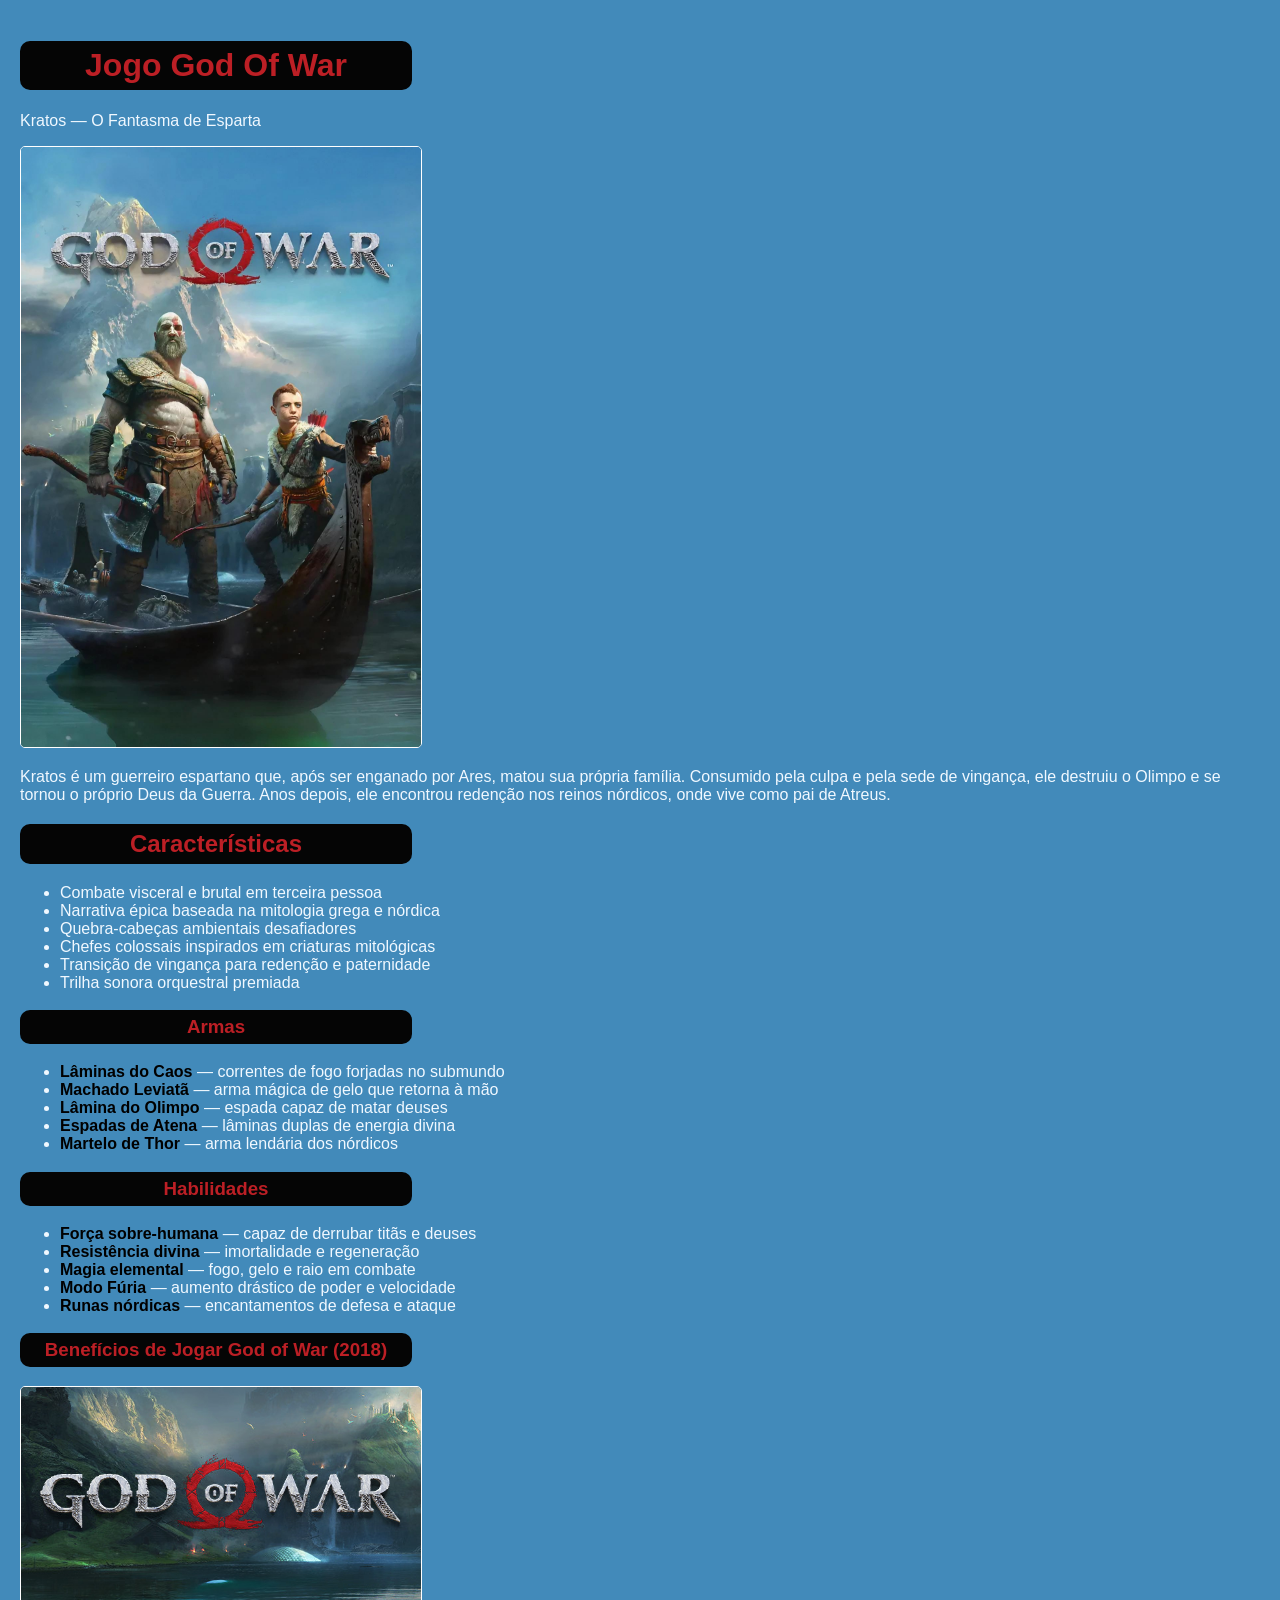
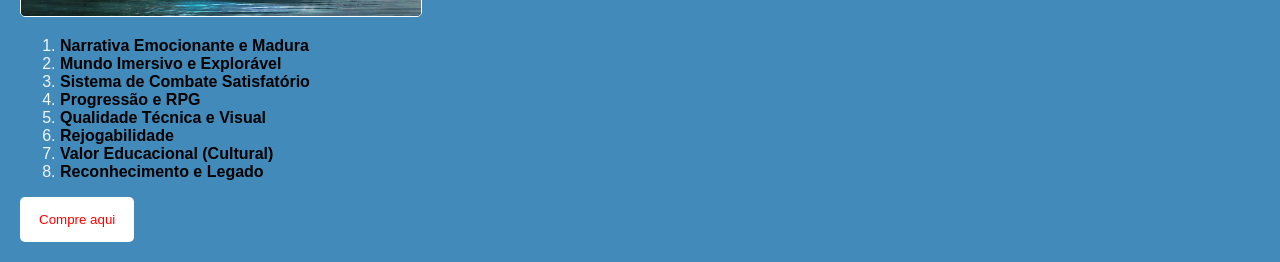
<file: index.html>
<!doctype html>
<html lang="pt-br">
  <head>
    <meta charset="UTF-8" />
    <meta name="viewport" content="width=device-width, initial-scale=1.0" />
    <title>God of war</title>
    <link rel="stylesheet" href="style.css" />
  </head>
  <body>
    <header>
      <h1>Jogo God Of War</h1>
      <p>Kratos — O Fantasma de Esparta</p>
      <img
        id="img-destaque"
        src="img/god-of-war-2018.jpg"
        alt="Kratos e Atreus"
      />

      <p>
        Kratos é um guerreiro espartano que, após ser enganado por Ares, matou
        sua própria família. Consumido pela culpa e pela sede de vingança, ele
        destruiu o Olimpo e se tornou o próprio Deus da Guerra. Anos depois, ele
        encontrou redenção nos reinos nórdicos, onde vive como pai de Atreus.
      </p>
    </header>

    <main>
      <h2>Características</h2>

      <ul>
        <li>Combate visceral e brutal em terceira pessoa</li>
        <li>Narrativa épica baseada na mitologia grega e nórdica</li>
        <li>Quebra-cabeças ambientais desafiadores</li>
        <li>Chefes colossais inspirados em criaturas mitológicas</li>
        <li>Transição de vingança para redenção e paternidade</li>
        <li>Trilha sonora orquestral premiada</li>
      </ul>

      <h3>Armas</h3>

      <ul>
        <li>
          <span class="destaque">Lâminas do Caos</span> — correntes de fogo
          forjadas no submundo
        </li>
        <li>
          <span class="destaque">Machado Leviatã</span> — arma mágica de gelo
          que retorna à mão
        </li>
        <li>
          <span class="destaque">Lâmina do Olimpo</span> — espada capaz de matar
          deuses
        </li>
        <li>
          <span class="destaque">Espadas de Atena</span> — lâminas duplas de
          energia divina
        </li>
        <li>
          <span class="destaque">Martelo de Thor</span> — arma lendária dos
          nórdicos
        </li>
      </ul>

      <h3>Habilidades</h3>

      <ul>
        <li>
          <span class="destaque">Força sobre-humana</span> — capaz de derrubar
          titãs e deuses
        </li>
        <li>
          <span class="destaque">Resistência divina</span> — imortalidade e
          regeneração
        </li>
        <li>
          <span class="destaque">Magia elemental</span> — fogo, gelo e raio em
          combate
        </li>
        <li>
          <span class="destaque">Modo Fúria</span> — aumento drástico de poder e
          velocidade
        </li>
        <li>
          <span class="destaque">Runas nórdicas</span> — encantamentos de defesa
          e ataque
        </li>
      </ul>

      <h3>Benefícios de Jogar God of War (2018)</h3>
      <img id="img-destaque" src="img/gof-of-war-.jpg" width="400" alt="" />
      <ol>
        <li><span class="destaque">Narrativa Emocionante e Madura</span></li>
        <li><span class="destaque">Mundo Imersivo e Explorável</span></li>
        <li><span class="destaque">Sistema de Combate Satisfatório</span></li>
        <li><span class="destaque">Progressão e RPG</span></li>
        <li><span class="destaque">Qualidade Técnica e Visual</span></li>
        <li><span class="destaque">Rejogabilidade</span></li>
        <li><span class="destaque">Valor Educacional (Cultural)</span></li>
        <li><span class="destaque">Reconhecimento e Legado</span></li>
      </ol>
    </main>

    <footer>
      <button>
        <!-- <a href="https://store.steampowered.com/app/1593500/God_of_War/" target="_blank" rel="noopener noreferrer">Mais Informações do jogo acesse</a> -->
        <a
          href="https://store.steampowered.com/app/1593500/God_of_War/"
          target="_blank"
          rel="noopener noreferrer"
          >Compre aqui</a
        >
      </button>
    </footer>
  </body>
</html>
</file>
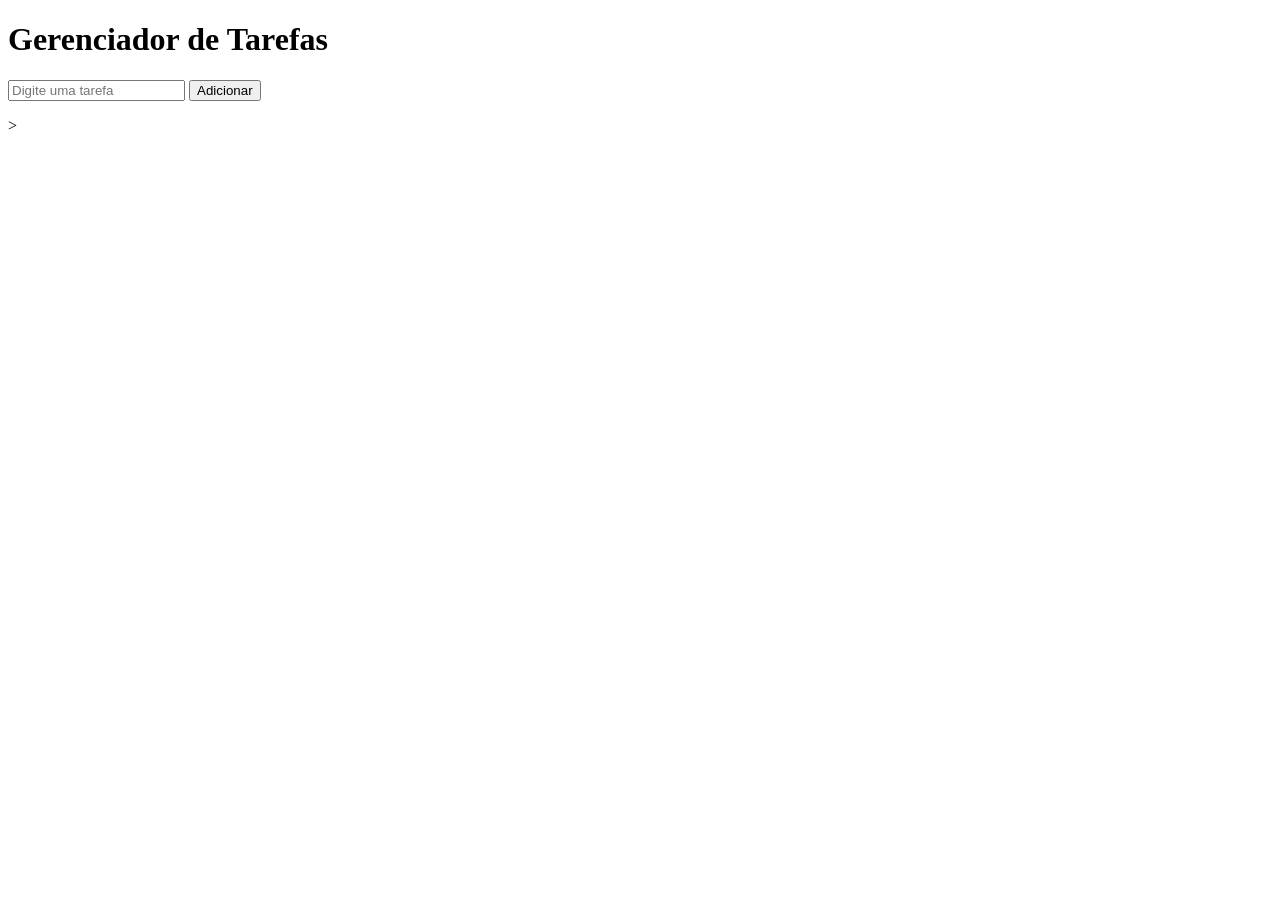
<file: 01-logica-de-programacao/Lista de tarefas/index.html>
<!DOCTYPE html>
<html lang="en">
<head>
    <meta charset="UTF-8">
    <meta name="viewport" content="width=device-width, initial-scale=1.0">
    <title>Document</title>
</head>
<body>
    <h1>Gerenciador de Tarefas</h1>
    <input type="text" id="inputTarefa" placeholder="Digite uma tarefa">

    <button id="btnAdicionar">Adicionar</button>
      <ul id="listaTarefas">
        
    </ul>
    <script src="index.js"></script>
</body>
</html>>
</file>
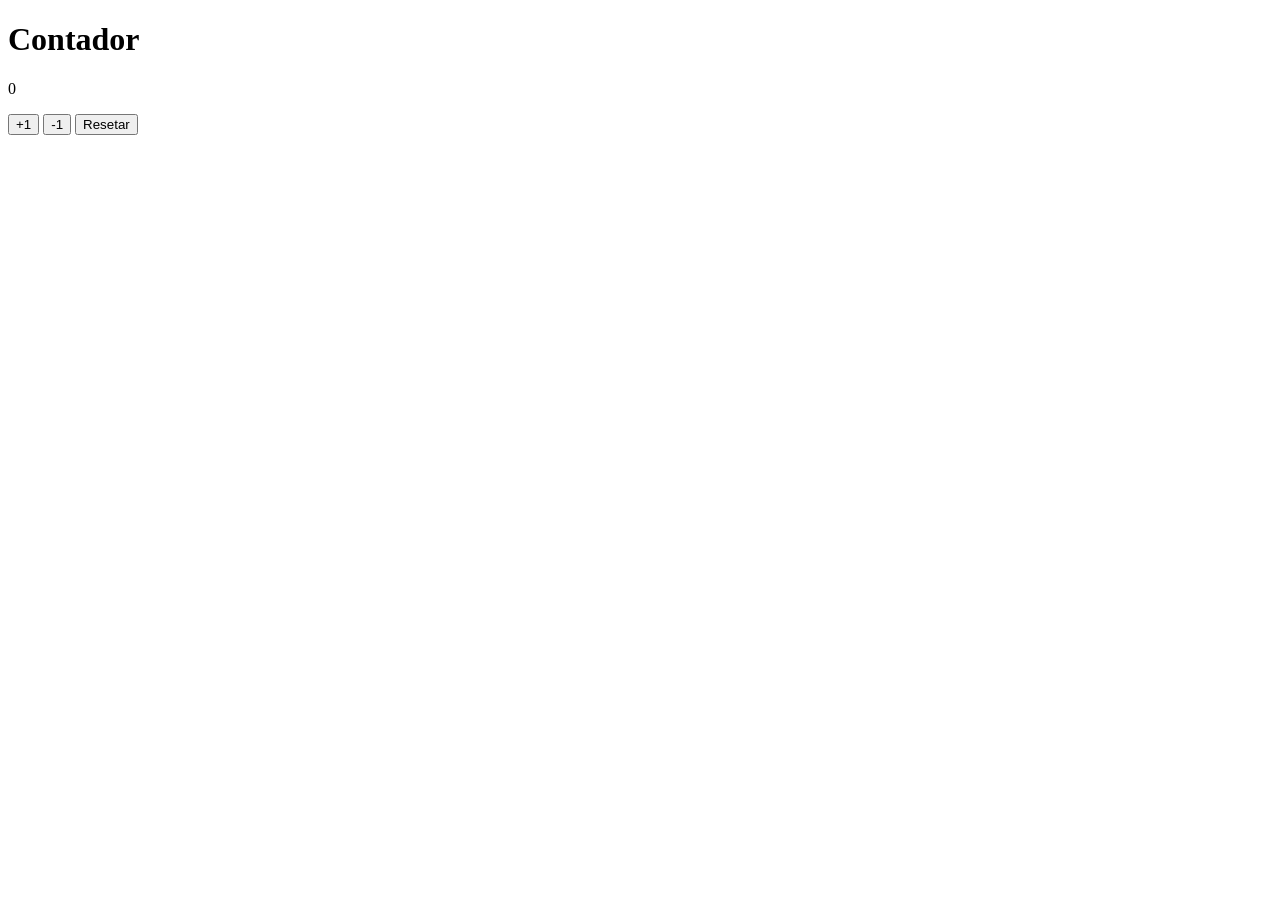
<file: 01-logica-de-programacao/Persistencia/botoes.html>
<!DOCTYPE html>
<html lang="en">
<head>
    <meta charset="UTF-8">
    <meta name="viewport" content="width=device-width, initial-scale=1.0">
    <title>Exercicio contador</title>
</head>
<body>
    <h1>Contador</h1>

    <p id="numero">0</p>

    <button id="btnMais">+1</button>
    <button id="btnMenos">-1</button>
    <button id="btnReset">Resetar</button>

    <script src="botoes.js"></script>
</body>
</html>
</file>
<file: style.css>
body {
  font-family: Arial, Helvetica, sans-serif;
  background-color: #428aba;
  color: aliceblue;
  margin: 0;
  padding: 20px;
}

h1,
h2,
h3 {
  color: #bc1f25;
  /* background-color: rgb(238, 230, 230); */
  background-color: rgb(5, 5, 5);
  padding: 6px;
  border-radius: 10px;
  width: 380px;
  text-align: center;
}

img {
  border-radius: 5px;
  border: 1px solid white;
}

#img-destaque {
  width: 400px;
}
.destaque {
  font-weight: bold;
  color: black;
}

button {
  padding: 10px;
  border-radius: 5px;
  background-color: white;
  transition: all 0.3s ease;
  border: 1px solid transparent; 
  cursor: pointer;
}

button:hover {
  padding: 12px;
  background-color: #030507;
  border: 1px solid white;
  color: white;
  font-weight: 300;
}

a {
  text-decoration: none;
  color: rgb(253, 2, 2);
  padding: 4px 8px;
    display: inline-block;
    transition: all 0.3s ease;
}
a:hover {
 color: white;
    font-weight: 300;
}
</file>
